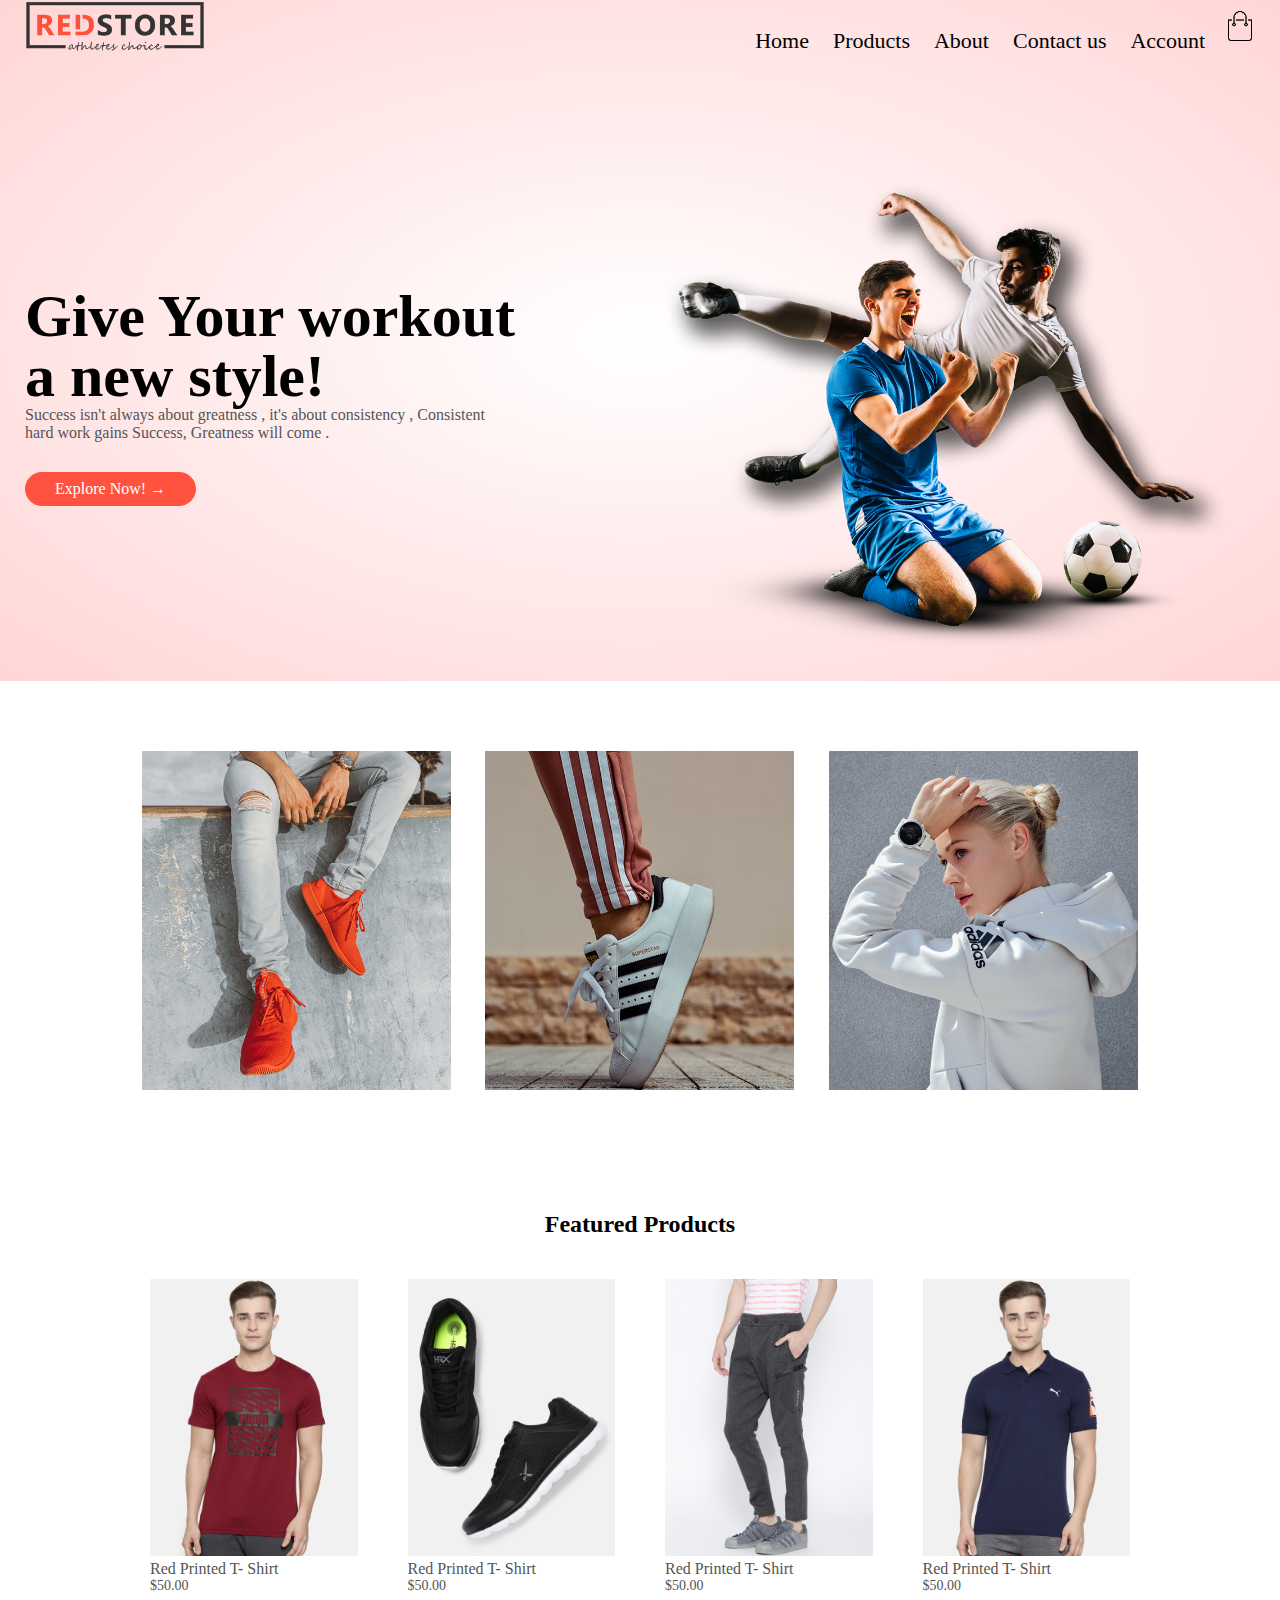
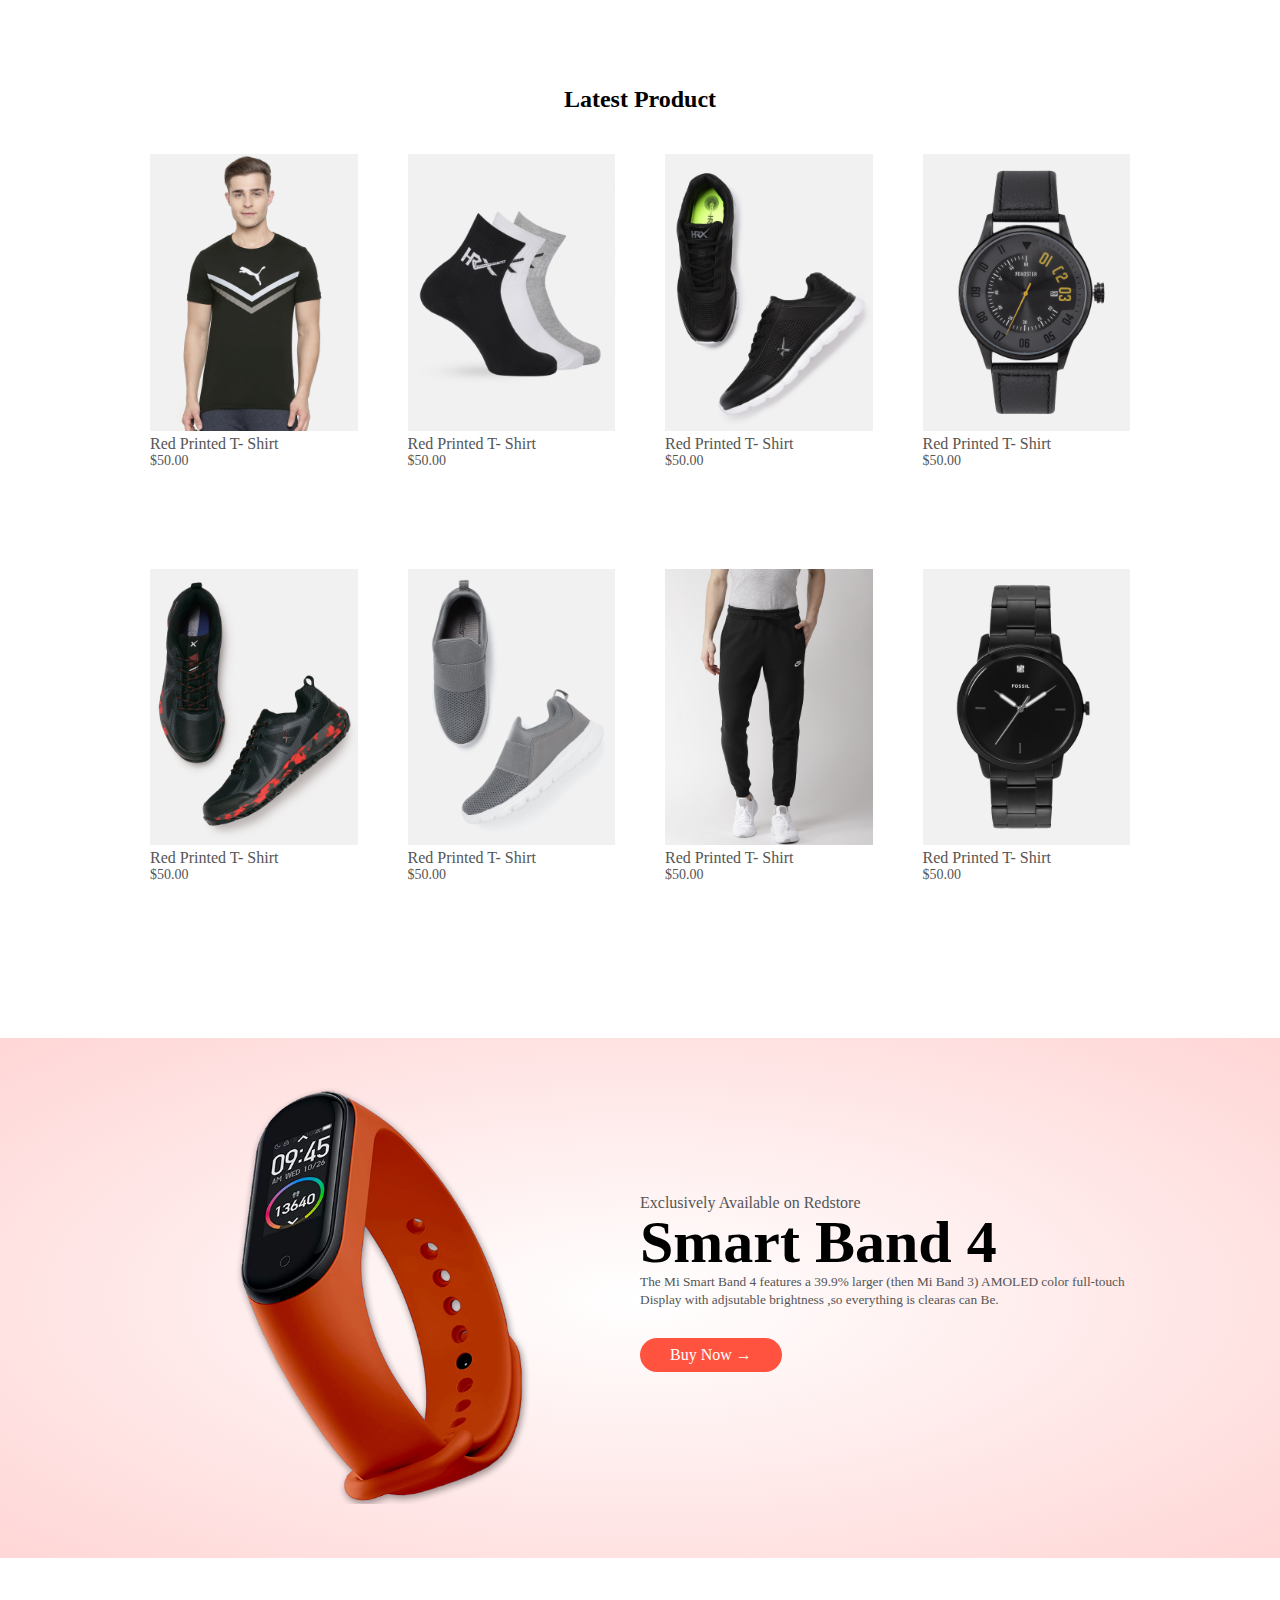
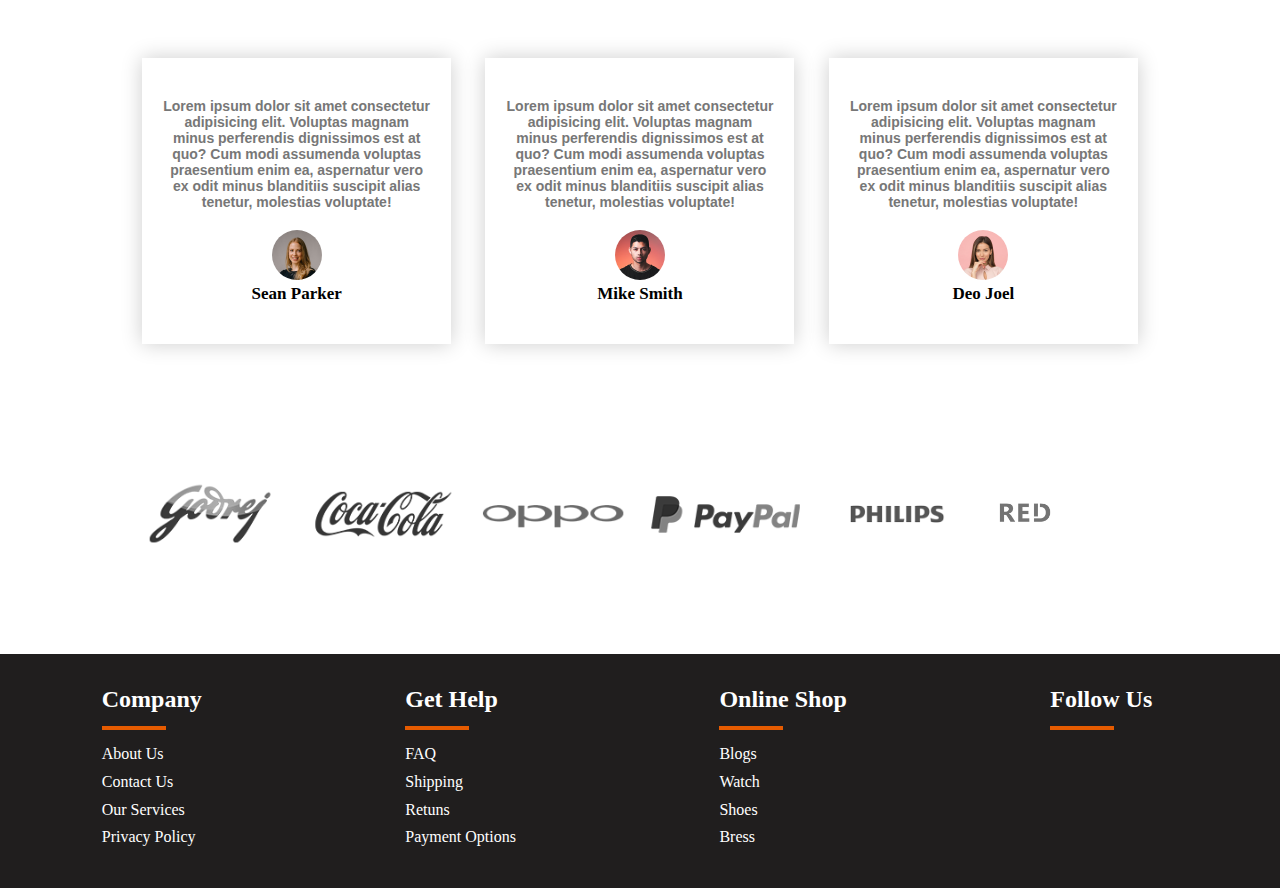
<file: ecommerce website using html and css/index.html>
<!DOCTYPE html>
<html lang="en">

<head>
    <meta charset="UTF-8" />
    <meta http-equiv="X-UA-Compatible" content="IE=edge" />
    <meta name="viewport" content="width=device-width, initial-scale=1.0" />
    <title>RedStore | Ecommerce Website</title>
    <link rel="stylesheet" href="style1.css" />



    <link rel="stylesheet" href="https://cdnjs.cloudflare.com/ajax/libs/font-awesome/6.4.0/css/all.min.css"
        integrity="sha512-iecdLmaskl7CVkqkXNQ/ZH/XLlvWZOJyj7Yy7tcenmpD1ypASozpmT/E0iPtmFIB46ZmdtAc9eNBvH0H/ZpiBw=="
        crossorigin="anonymous" referrerpolicy="no-referrer" />
</head>

<body>
    <div class="header">

        <div class="container">
            <div class="navbar">
                <div class="logo">
                    <a href="index.html"><img src="images/logo.png" alt="" width="180px" /></a>
                </div>
                <nav>
                    <ul id="MenuItems">
                        <li><a href="index.html">Home</a></li>
                        <li><a href="product.html">Products</a></li>
                        <li><a href="">About</a></li>
                        <li><a href="contact.html">Contact us </a></li>
                        <li><a href="account.html">Account</a></li>
                    </ul>
                </nav>
                <a href="cart.html"><img src="images/cart.png" alt="" width="30px" height="30px" class="cart"></a>
                <img src="images/menu.png" alt="" class="menu-icon" onclick="menutoggle()">

            </div>

            <div class="row">
                <div class="col-2">
                    <h1>Give Your workout <br> a new style!</h1>
                    <p>Success isn't always about greatness , it's about consistency , Consistent <br> hard work gains
                        Success, Greatness will come .</p>
                    <a href="" class="btn">Explore Now! &#8594</a>
                </div>

                <div class="col-2">
                    <img src="images/image1.png" alt="">
                </div>
            </div>
        </div>
        

    </div>


    <!----------------Features categories----------------- -->




    <div class=" category">
        <div class="small-container">
            <div class="row">
                <div class="col-3">
                    <img src="images/category-1.jpg" alt="">
                </div>
                <div class="col-3">
                    <img src="images/category-2.jpg" alt="">
                </div>

                <div class="col-3">
                    <img src="images/category-3.jpg" alt="">
                </div>
            </div>
        </div>
    </div>


        <!----------------Features Product---------------- -->

        <div class="small-container">
            <h2 class="title">Featured Products</h2>
            <div class="row">
                <div class="col-4">
                  <a href="product-detail.html"> <img src="images/product-1.jpg" alt=""></a>
                    <h4>Red Printed T- Shirt</h4>
                    <div class="rating">
                        <i class="fa fa-star"></i>
                        <i class="fa fa-star"></i>
                        <i class="fa fa-star"></i>
                        <i class="fa fa-star"></i>
                        <i class="fa fa-regular fa-star"></i>
                    </div>
                    <p>$50.00</p>
                </div>


                <div class="col-4">
                    <img src="images/product-2.jpg" alt="">
                    <h4>Red Printed T- Shirt</h4>
                    <div class="rating">
                        <i class="fa fa-star"></i>
                        <i class="fa fa-star"></i>
                        <i class="fa fa-star"></i>
                        <i class="fa fa-star"></i>
                        <i class=" fa fa-regular fa-star-half-stroke"></i>
                    </div>
                    <p>$50.00</p>
                </div>


                <div class="col-4">
                    <img src="images/product-3.jpg" alt="">
                    <h4>Red Printed T- Shirt</h4>
                    <div class="rating">
                        <i class="fa fa-star"></i>
                        <i class="fa fa-star"></i>
                        <i class="fa fa-star"></i>
                        <i class="fa fa-regular fa-star-half-stroke"></i>
                        <i class="fa fa-regular fa-star"></i>
                    </div>
                    <p>$50.00</p>
                </div>


                <div class="col-4">
                    <img src="images/product-4.jpg" alt="">
                    <h4>Red Printed T- Shirt</h4>
                    <div class="rating">
                        <i class="fa fa-star"></i>
                        <i class="fa fa-star"></i>
                        <i class="fa fa-star"></i>
                        <i class="fa fa-star"></i>
                        <i class="fa fa-star"></i>
                    </div>
                    <p>$50.00</p>
                </div>

            </div>
        </div>


        <!--------------------------------- latest Product------------------------------- -->
        <div class="small-container">
            <h2 class="title">Latest Product</h2>
            <div class="row">
                <div class="col-4">
                    <img src="images/product-6.jpg" alt="">
                    <h4>Red Printed T- Shirt</h4>
                    <div class="rating">
                        <i class="fa fa-star"></i>
                        <i class="fa fa-star"></i>
                        <i class="fa fa-star"></i>
                        <i class="fa fa-star"></i>
                        <i class="fa fa-regular fa-star"></i>
                    </div>
                    <p>$50.00</p>
                </div>


                <div class="col-4">
                    <img src="images/product-7.jpg" alt="">
                    <h4>Red Printed T- Shirt</h4>
                    <div class="rating">
                        <i class="fa fa-star"></i>
                        <i class="fa fa-star"></i>
                        <i class="fa fa-star"></i>
                        <i class="fa fa-star"></i>
                        <i class=" fa fa-regular fa-star-half-stroke"></i>
                    </div>
                    <p>$50.00</p>
                </div>


                <div class="col-4">
                    <img src="images/product-2.jpg" alt="">
                    <h4>Red Printed T- Shirt</h4>
                    <div class="rating">
                        <i class="fa fa-star"></i>
                        <i class="fa fa-star"></i>
                        <i class="fa fa-star"></i>
                        <i class="fa fa-regular fa-star-half-stroke"></i>
                        <i class="fa fa-regular fa-star"></i>
                    </div>
                    <p>$50.00</p>
                </div>


                <div class="col-4">
                    <img src="images/product-9.jpg" alt="">
                    <h4>Red Printed T- Shirt</h4>
                    <div class="rating">
                        <i class="fa fa-star"></i>
                        <i class="fa fa-star"></i>
                        <i class="fa fa-star"></i>
                        <i class="fa fa-star"></i>
                        <i class="fa fa-star"></i>
                    </div>
                    <p>$50.00</p>
                </div>
            </div>

            <div class="row">
                <div class="col-4">
                    <img src="images/product-10.jpg" alt="">
                    <h4>Red Printed T- Shirt</h4>
                    <div class="rating">
                        <i class="fa fa-star"></i>
                        <i class="fa fa-star"></i>
                        <i class="fa fa-star"></i>
                        <i class="fa fa-regular fa-star-half-stroke"></i>
                        <i class="fa fa-regular fa-star"></i>
                    </div>
                    <p>$50.00</p>
                </div>


                <div class="col-4">
                    <img src="images/product-11.jpg" alt="">
                    <h4>Red Printed T- Shirt</h4>
                    <div class="rating">
                        <i class="fa fa-star"></i>
                        <i class="fa fa-star"></i>
                        <i class="fa fa-star"></i>
                        <i class="fa fa-star"></i>
                        <i class="fa fa-star"></i>
                    </div>
                    <p>$50.00</p>
                </div>


                <div class="col-4">
                    <img src="images/product-12.jpg" alt="">
                    <h4>Red Printed T- Shirt</h4>
                    <div class="rating">
                        <i class="fa fa-star"></i>
                        <i class="fa fa-star"></i>
                        <i class="fa fa-star"></i>
                        <i class="fa fa-regular fa-star-half-stroke"></i>
                        <i class="fa fa-regular fa-star"></i>
                    </div>
                    <p>$50.00</p>
                </div>


                <div class="col-4">
                    <img src="images/product-8.jpg" alt="">
                    <h4>Red Printed T- Shirt</h4>
                    <div class="rating">
                        <i class="fa fa-star"></i>
                        <i class="fa fa-star"></i>
                        <i class="fa fa-star"></i>
                        <i class="fa fa-regular fa-star-half-stroke"></i>
                        <i class="fa fa-regular fa-star"></i>
                    </div>
                    <p>$50.00</p>
                </div>
            </div>




        </div>


        <!-- ------------------------------------------------- Offer------------  -->

        <div class="offer">
            <div class="small-container">
                <div class="row">
                    <div class="col-2">
                        <img src="images/exclusive.png" alt="" class="offer-img">
                    </div>
                    <div class="col-2">
                        <p>Exclusively Available on Redstore</p>
                        <h1>Smart Band 4</h1>
                        <small> The Mi Smart Band 4 features a 39.9% larger (then Mi Band 3) AMOLED color full-touch
                            Display with adjsutable brightness ,so everything is clearas can Be.</small><br>
                        <a href="" class="btn">Buy Now &#8594</a>
                    </div>
                </div>
            </div>
        </div>




        <!-- ------------------------------Testimonial --------------------------- -->

        <div class="testimonial">
            <div class="small-container">
                <div class="row">
                    <div class="col-3">
                        <p>Lorem ipsum dolor sit amet consectetur adipisicing elit. Voluptas magnam minus perferendis
                            dignissimos est at quo? Cum modi assumenda voluptas praesentium enim ea, aspernatur vero ex
                            odit minus blanditiis suscipit alias tenetur, molestias voluptate!</p>
                        <div class="rating">
                            <i class="fa fa-star"></i>
                            <i class="fa fa-star"></i>
                            <i class="fa fa-star"></i>
                            <i class="fa fa-regular fa-star-half-stroke"></i>
                            <i class="fa fa-regular fa-star"></i>
                        </div>
                        <img src="images/user-1.png" alt="">
                        <h3>Sean Parker</h3>
                    </div>



                    <div class="col-3">
                        <p>Lorem ipsum dolor sit amet consectetur adipisicing elit. Voluptas magnam minus perferendis
                            dignissimos est at quo? Cum modi assumenda voluptas praesentium enim ea, aspernatur vero ex
                            odit minus blanditiis suscipit alias tenetur, molestias voluptate!</p>
                        <div class="rating">
                            <i class="fa fa-star"></i>
                            <i class="fa fa-star"></i>
                            <i class="fa fa-star"></i>
                            <i class="fa fa-regular fa-star-half-stroke"></i>
                            <i class="fa fa-regular fa-star"></i>
                        </div>
                        <img src="images/user-2.png" alt="">
                        <h3>Mike Smith</h3>
                    </div>



                    <div class="col-3">
                        <p>Lorem ipsum dolor sit amet consectetur adipisicing elit. Voluptas magnam minus perferendis
                            dignissimos est at quo? Cum modi assumenda voluptas praesentium enim ea, aspernatur vero ex
                            odit minus blanditiis suscipit alias tenetur, molestias voluptate!</p>
                        <div class="rating">
                            <i class="fa fa-star"></i>
                            <i class="fa fa-star"></i>
                            <i class="fa fa-star"></i>
                            <i class="fa fa-regular fa-star-half-stroke"></i>
                            <i class="fa fa-regular fa-star"></i>
                        </div>
                        <img src="images/user-3.png" alt="">
                        <h3>Deo Joel</h3>
                    </div>

                </div>
            </div>


            <!-- ---------------------------brand------------------------------- -->

            <div class="brands">
                <div class="small-container">
                    <div class="row">

                        <div class="col-5">
                            <img src="images/logo-godrej.png" alt="">
                        </div>
                        <div class="col-5">
                            <img src="images/logo-coca-cola.png" alt="">
                        </div>
                        <div class="col-5">
                            <img src="images/logo-oppo.png" alt="">
                        </div>
                        <div class="col-5">
                            <img src="images/logo-paypal.png" alt="">
                        </div>
                        <div class="col-5">
                            <img src="images/logo-philips.png" alt="">
                        </div>
                        <div class="col-5">
                            <img src="images/logo-white.png" alt="">
                        </div>
                    </div>
                </div>
            </div>



            <!-- --------------------------------footer-------------------------------------- -->

            <div class="footer-section">
                <div class="footer-item">
                    <h2>Company</h2>
                    <p><a href=""> About Us</a></p>
                    <p><a href=""> Contact Us</a></p>
                    <p><a href=""> Our Services</a></p>
                    <p><a href=""> Privacy Policy</a></p>
                </div>
                <div class="footer-item">
                    <h2>Get Help </h2>
                    <p><a href=""> FAQ</a></p>
                    <p><a href=""> Shipping </a></p>
                    <p><a href=""> Retuns </a></p>
                    <p><a href=""> Payment Options </a></p>
                </div>
                <div class="footer-item">
                    <h2>Online Shop</h2>
                    <p><a href=""> Blogs </a></p>
                    <p><a href=""> Watch </a></p>
                    <p><a href=""> Shoes </a></p>
                    <p><a href=""> Bress </a></p>
                </div>
                <div class="footer-item social">
                    <h2> Follow Us </h2>
                    <ul>
                        <li> <i class="fa-brands fa-instagram"></i> </li>
                        <li> <i class="fa-brands fa-linkedin-in"></i> </li>
                        <li> <i class="fa-brands fa-youtube"></i> </li>
                        <li> <i class="fa-brands fa-twitter"></i> </li>
                    </ul>
                </div>
            </div>
            <script>

                var MenuItems = document.getElementById("MenuItems");

                MenuItems.style.maxHeight = "0px";


                function menutoggle() {
                    if (MenuItems.style.maxHeight == "0px") {
                        MenuItems.style.maxHeight = "200px"
                    }
                    else {
                        MenuItems.style.maxHeight = "0px"
                    }
                }
            </script>
</body>

</html>
</file>
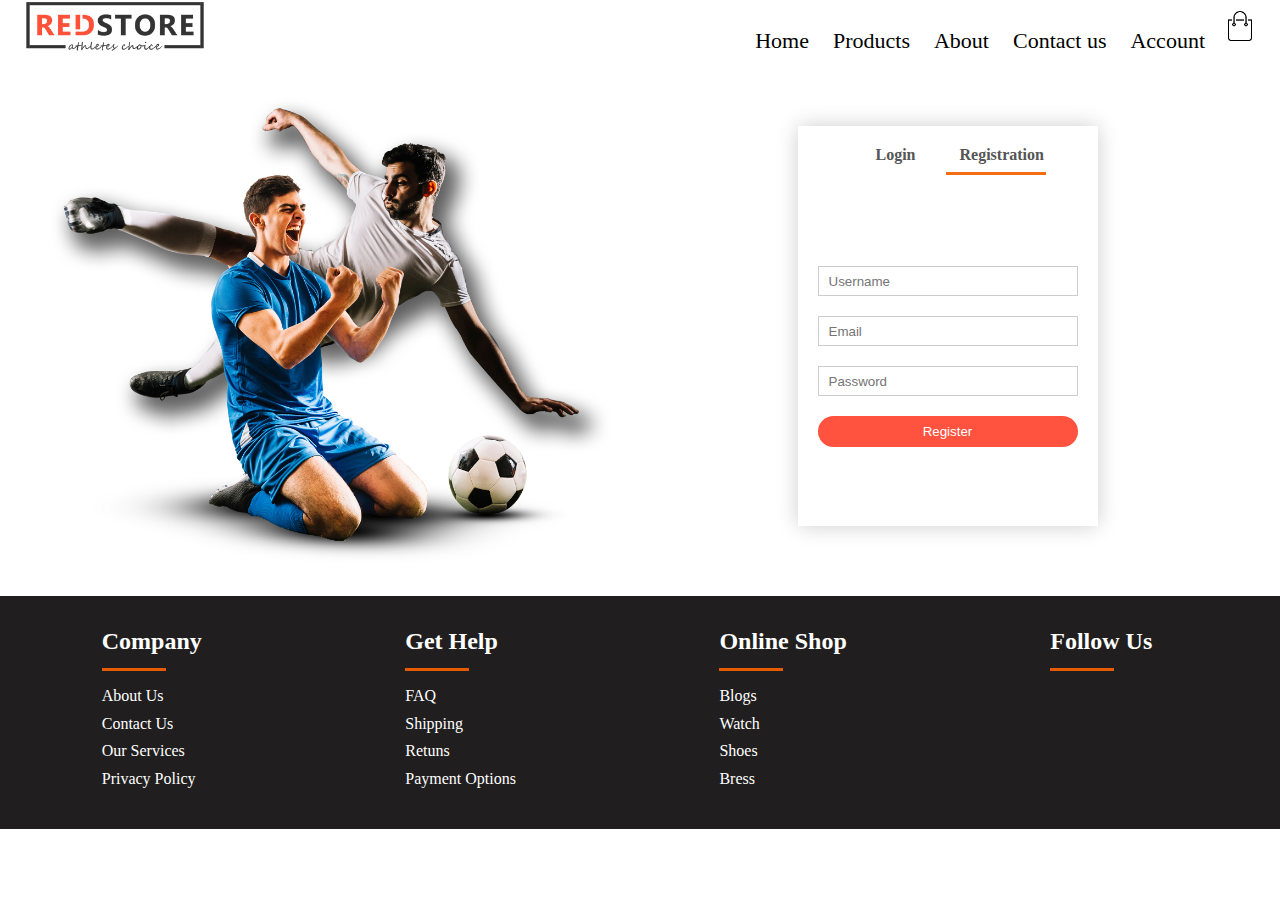
<file: ecommerce website using html and css/account.html>
<!DOCTYPE html>
<html lang="en">

<head>
    <meta charset="UTF-8" />
    <meta http-equiv="X-UA-Compatible" content="IE=edge" />
    <meta name="viewport" content="width=device-width, initial-scale=1.0" />
    <title>All Products RedStore</title>
    <link rel="stylesheet" href="style1.css" />

    <link rel="stylesheet" href="https://cdnjs.cloudflare.com/ajax/libs/font-awesome/6.4.0/css/all.min.css"
        integrity="sha512-iecdLmaskl7CVkqkXNQ/ZH/XLlvWZOJyj7Yy7tcenmpD1ypASozpmT/E0iPtmFIB46ZmdtAc9eNBvH0H/ZpiBw=="
        crossorigin="anonymous" referrerpolicy="no-referrer" />
</head>

<body>
    <div class="container">
        <div class="navbar">
            <div class="logo">
                <a href="index.html"><img src="images/logo.png" alt="" width="180px" /></a>
            </div>
            <nav>
                <ul id="MenuItems">
                    <li><a href="index.html">Home</a></li>
                    <li><a href="product.html">Products</a></li>
                    <li><a href="">About</a></li>
                    <li><a href="contact.html">Contact us </a></li>
                    <li><a href="account.html">Account</a></li>
                </ul>
            </nav>
            <a href="cart.html"><img src="images/cart.png" alt="" width="30px" height="30px" class="cart"></a>
            <img src="images/menu.png" alt="" class="menu-icon" onclick="menutoggle()">

        </div>
    </div>


    <!-- account-page -->

        <div class="container">
            <div class="row">
                <div class="col-2">
                    <img src="images/image1.png" alt="" width="100%">
                </div>
                <div class="col-2">
                    <div class="form-container">
                        <div class="form-btn">
                            <span onclick="login()">Login</span>
                            <span onclick="register()">Registration</span>
                            <hr id="Indicator">
                        </div>

                        <form id="login-form">
                            <input type="text" placeholder="Username">
                            <input type="password" placeholder="Password">
                            <button type="submit" class="btn">login</Button>
                            <a href="">Forgot Password?</a>
                        </form>

                        <form id="registration-form">
                            <input type="text" placeholder="Username">
                            <input type="email" placeholder="Email">
                            <input type="password" placeholder="Password">
                            <button type="submit" class="btn">Register</Button>
                        </form>
                    </div>
                </div>
            </div>
        </div>



    <!-- footer -->

<div class="footer-section">
        <div class="footer-item">
            <h2>Company</h2>
            <p><a href=""> About Us</a></p>
            <p><a href=""> Contact Us</a></p>
            <p><a href=""> Our Services</a></p>
            <p><a href=""> Privacy Policy</a></p>
        </div>
        <div class="footer-item">
            <h2>Get Help</h2>
            <p><a href=""> FAQ</a></p>
            <p><a href=""> Shipping </a></p>
            <p><a href=""> Retuns </a></p>
            <p><a href=""> Payment Options </a></p>
        </div>
        <div class="footer-item">
            <h2>Online Shop</h2>
            <p><a href=""> Blogs </a></p>
            <p><a href=""> Watch </a></p>
            <p><a href=""> Shoes </a></p>
            <p><a href=""> Bress </a></p>
        </div>
        <div class="footer-item social">
            <h2>Follow Us</h2>
            <ul>
                <li><i class="fa-brands fa-instagram"></i></li>
                <li><i class="fa-brands fa-linkedin-in"></i></li>
                <li><i class="fa-brands fa-youtube"></i></li>
                <li><i class="fa-brands fa-twitter"></i></li>
            </ul>
        </div>
    </div>
    

    <script>
        var MenuItems = document.getElementById("MenuItems");

        MenuItems.style.maxHeight = "0px";

        function menutoggle() {
            if (MenuItems.style.maxHeight == "0px") {
                MenuItems.style.maxHeight = "200px";
            } else {
                MenuItems.style.maxHeight = "0px";
            }
        }



        // js for toggle-form

        let Login = document.getElementById("login-form");
        let reg = document.getElementById("registration-form");
        let indicator = document.getElementById("Indicator");

        function register(){
            reg.style.transform = "translateX(0px)";
            Login.style.transform = "translateX(0px)";
            indicator.style.transform = "translateX(100px)";

        }

        function login(){
            reg.style.transform = "translateX(300px)";
            Login.style.transform = "translateX(300px)";
            indicator.style.transform = "translateX(0px)";


        }
        



    </script>


</body>

</html>
</file>
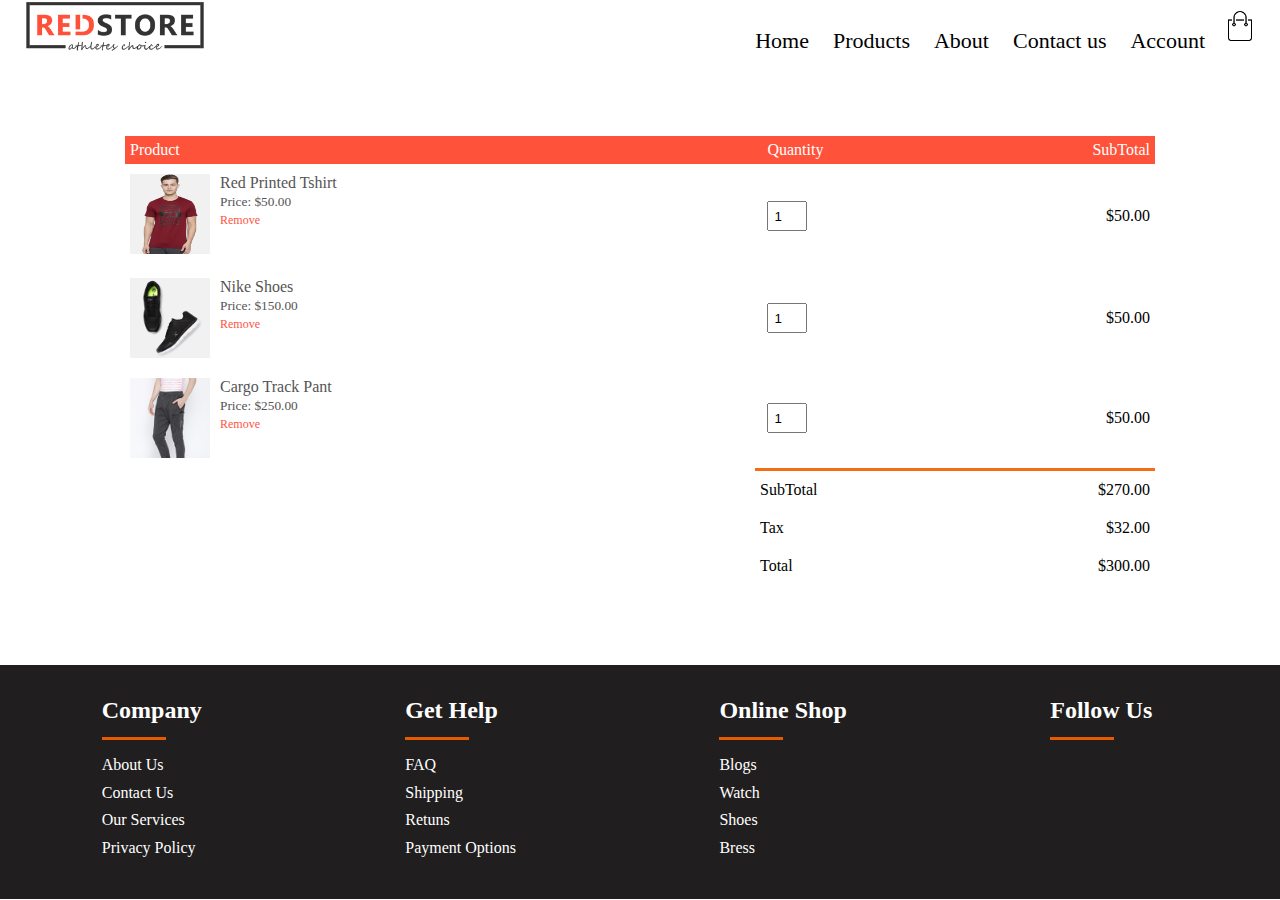
<file: ecommerce website using html and css/cart.html>
<!DOCTYPE html>
<html lang="en">

<head>
    <meta charset="UTF-8" />
    <meta http-equiv="X-UA-Compatible" content="IE=edge" />
    <meta name="viewport" content="width=device-width, initial-scale=1.0" />
    <title>All Products RedStore</title>
    <link rel="stylesheet" href="style1.css" />

    <link rel="stylesheet" href="https://cdnjs.cloudflare.com/ajax/libs/font-awesome/6.4.0/css/all.min.css"
        integrity="sha512-iecdLmaskl7CVkqkXNQ/ZH/XLlvWZOJyj7Yy7tcenmpD1ypASozpmT/E0iPtmFIB46ZmdtAc9eNBvH0H/ZpiBw=="
        crossorigin="anonymous" referrerpolicy="no-referrer" />
</head>

<body>
    <div class="container">
        <div class="navbar">
            <div class="logo">
                <a href="index.html"><img src="images/logo.png" alt="" width="180px" /></a>
            </div>
            <nav>
                <ul id="MenuItems">
                    <li><a href="index.html">Home</a></li>
                    <li><a href="product.html">Products</a></li>
                    <li><a href="">About</a></li>
                    <li><a href="Contact.html">Contact us </a></li>
                    <li><a href="account.html">Account</a></li>
                </ul>
            </nav>
            <a href="cart.html"><img src="images/cart.png" alt="" width="30px" height="30px" class="cart"></a>
            <img src="images/menu.png" alt="" class="menu-icon" onclick="menutoggle()">

        </div>
    </div>

    <!--  cart item detail -->
    <div class="small-container cart-page">
        <table>
            <tr>
                <th>Product</th>
                <th>Quantity</th>
                <th>SubTotal</th>
            </tr>

            <tr>
                <td>
                    <div class="cart-info">
                        <a href="product-detail.html"> <img src="images/product-1.jpg" alt=""></a>
                        <div>
                            <p> Red Printed Tshirt</p>
                            <small>Price: $50.00</small><br>
                            <a href="">Remove</a>
                        </div>
                </td>
                <td> <input type="number" value="1"></td>
                <td>$50.00</td>

            </tr>

            <tr>
                <td>
                    <div class="cart-info">
                        <img src="images/buy-2.jpg" alt="">
                        <div>
                            <p> Nike Shoes</p>
                            <small>Price: $150.00</small><br>
                            <a href="">Remove</a>
                        </div>
                </td>
                <td> <input type="number" value="1"></td>
                <td>$50.00</td>

            </tr>

            <tr>
                <td>
                    <div class="cart-info">
                        <img src="images/buy-3.jpg" alt="">
                        <div>
                            <p> Cargo Track Pant</p>
                            <small>Price: $250.00</small><br>
                            <a href="">Remove</a>
                        </div>
                </td>
                <td> <input type="number" value="1"></td>
                <td>$50.00</td>

            </tr>
        </table>

        <div class="total-price">
            <table>
                <tr>
                    <td>SubTotal</td>
                    <td>$270.00</td>
                </tr>
                <tr>
                    <td>Tax</td>
                    <td>$32.00</td>
                </tr>
                <tr>
                    <td>Total</td>
                    <td>$300.00</td>
                </tr>
            </table>
        </div>


    </div>



    <!-- footer -->

    <div class="footer-section">
        <div class="footer-item">
            <h2>Company</h2>
            <p><a href=""> About Us</a></p>
            <p><a href=""> Contact Us</a></p>
            <p><a href=""> Our Services</a></p>
            <p><a href=""> Privacy Policy</a></p>
        </div>
        <div class="footer-item">
            <h2>Get Help</h2>
            <p><a href=""> FAQ</a></p>
            <p><a href=""> Shipping </a></p>
            <p><a href=""> Retuns </a></p>
            <p><a href=""> Payment Options </a></p>
        </div>
        <div class="footer-item">
            <h2>Online Shop</h2>
            <p><a href=""> Blogs </a></p>
            <p><a href=""> Watch </a></p>
            <p><a href=""> Shoes </a></p>
            <p><a href=""> Bress </a></p>
        </div>
        <div class="footer-item social">
            <h2>Follow Us</h2>
            <ul>
                <li><i class="fa-brands fa-instagram"></i></li>
                <li><i class="fa-brands fa-linkedin-in"></i></li>
                <li><i class="fa-brands fa-youtube"></i></li>
                <li><i class="fa-brands fa-twitter"></i></li>
            </ul>
        </div>
    </div>


    <script>
        var MenuItems = document.getElementById("MenuItems");

        MenuItems.style.maxHeight = "0px";

        function menutoggle() {
            if (MenuItems.style.maxHeight == "0px") {
                MenuItems.style.maxHeight = "200px";
            } else {
                MenuItems.style.maxHeight = "0px";
            }
        }
    </script>


</body>

</html>
</file>
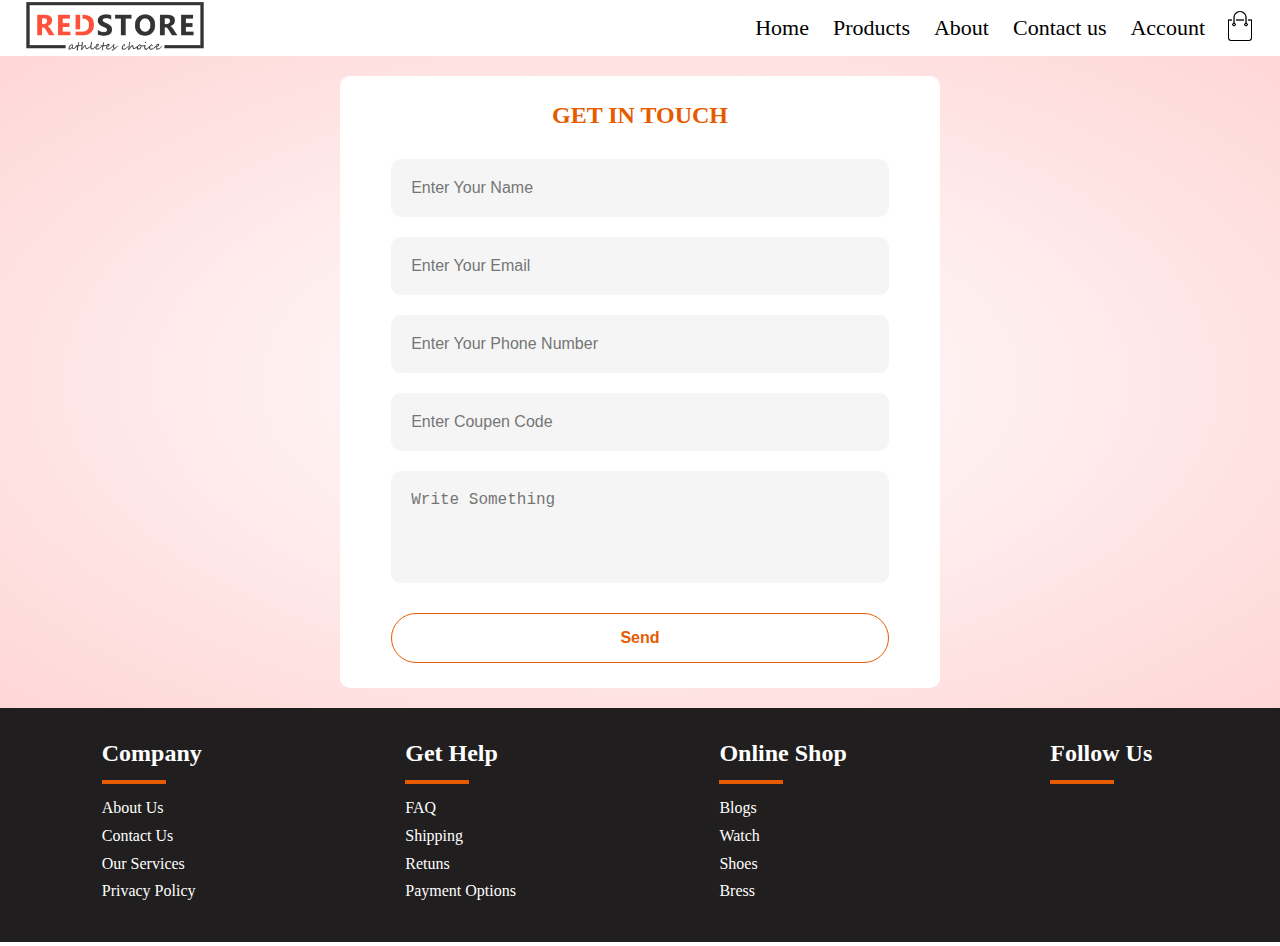
<file: ecommerce website using html and css/contact.html>
<!DOCTYPE html>
<html lang="en">

<head>
    <meta charset="UTF-8" />
    <meta http-equiv="X-UA-Compatible" content="IE=edge" />
    <meta name="viewport" content="width=device-width, initial-scale=1.0" />
    <title>RedStore | Ecommerce Website</title>
    <link rel="stylesheet" href="style1.css" />



    <link rel="stylesheet" href="https://cdnjs.cloudflare.com/ajax/libs/font-awesome/6.4.0/css/all.min.css"
        integrity="sha512-iecdLmaskl7CVkqkXNQ/ZH/XLlvWZOJyj7Yy7tcenmpD1ypASozpmT/E0iPtmFIB46ZmdtAc9eNBvH0H/ZpiBw=="
        crossorigin="anonymous" referrerpolicy="no-referrer" />

    <style>
      

        .main-confirmation {
            width: 100%;
            height: 100%;
            display: none;
            position: absolute;
            background-color: #000000bd;
        }

        .confirmation {
            text-align: center;
            background-color: #fff;
            border-radius: 10px;
            position: absolute;
            top: 50%;
            left: 50%;
            z-index: 2;
            transform: translate(-50%, -50%);
            padding: 10px;
            width: 300px;
            margin: 0 auto;
        }

        .confirmation li {
            list-style: none;
            font-size: 25px;
            color: #e65b00;
            line-height: 50px;
            position: relative;
            left: 120px;
            cursor: pointer;
            transition: all 0.2s;
        }

        .content {
            position: relative;
        }

        button {
            background-color: blue;
            border: none;
            color: white;
            cursor: pointer;
            padding: 5px 20px;
            margin: 10px auto;
            border-radius: 5px;
        }

        input.disabled,
        textarea.disabled {
            pointer-events: none;
        }

        .container-form {
            display: flex;
            justify-content: center;
            align-items: center;
            padding: 20px;
            background: radial-gradient(#fff, #ffd6d6);
        }

        form {
            background-color: white;
            display: flex;
            flex-direction: column;
            padding: 2vw 4vw;
            width: 60%;
            max-width: 600px;
            border-radius: 10px;
        }

        form h2 {
            text-align: center;
            color: #e65b00;
            margin-bottom: 20px;
        }

        form input,
        textarea {
            border: 0;
            margin: 10px 0px;
            padding: 20px;
            outline: none;
            background: #f5f5f5;
            font-size: 16px;
            border-radius: 10px;
            resize: none;
        }

        form button {
            background: white;
            color: #e65b00;
            border: 1px solid #e65b00;
            padding: 15px;
            font-size: 1rem;
            outline: none;
            cursor: pointer;
            width: 100%;
            font-weight: bold;
            margin: 20px auto 0;
            border-radius: 30px;
            transition: all .5s ease-in;
        }

        form button:hover {
            border: 1px solid #e65b00;
            background: #e65b00;
            color: white;
        }

        .one-check {
            padding-left: 15px;
        }
    </style>
</head>

<body>

    <div class="container">
        <div class="navbar">
            <div class="logo">
                <a href="index.html"><img src="images/logo.png" alt="" width="180px" /></a>
            </div>
            <nav>
                <ul id="MenuItems">
                    <li><a href="index.html">Home</a></li>
                    <li><a href="product.html">Products</a></li>
                    <li><a href="">About</a></li>
                    <li><a href="">Contact us </a></li>
                    <li><a href="account.html">Account</a></li>
                </ul>
            </nav>
            <a href="cart.html"><img src="images/cart.png" alt="" width="30px" height="30px" class="cart"></a>
            <img src="images/menu.png" alt="" class="menu-icon" onclick="menutoggle()">

        </div>
    </div>

    <!-- contact Form -->
    <div class="main-confirmation" id="alertBox">
        <div class="confirmation">
            <div class="content">
                <li id="close"><i class="fa-solid fa-xmark"></i></li>
                <p> Are you sure to fill this form. After submitting the form you will not be able to edit the form.</p>
                <button id="confirm" class="confirm"> Confirm </button>
            </div>
        </div>

    </div>

    <div class="container-form">
        <form id="form">
            <h2> GET IN TOUCH </h2>
            <input class="inputField" type="text" id="name" placeholder="Enter Your Name" required>
            <input class="inputField" type="email" id="email" placeholder="Enter Your Email" required>
            <input class="inputField" type="phone" id="phone" placeholder="Enter Your Phone Number" required>
            <input class="inputField" type="text" id="coupen" placeholder="Enter Coupen Code" required>

            <textarea class="inputField" id="message" rows="4" placeholder="Write Something"></textarea>
            <button type="submit" id="send">Send</button>
        </form>
    </div>


    <!--footer  -->

    
  <div class="footer-section">
    <div class="footer-item">
      <h2>Company</h2>
      <p><a href=""> About Us</a></p>
      <p><a href=""> Contact Us</a></p>
      <p><a href=""> Our Services</a></p>
      <p><a href=""> Privacy Policy</a></p>
    </div>
    <div class="footer-item">
      <h2>Get Help</h2>
      <p><a href=""> FAQ</a></p>
      <p><a href=""> Shipping </a></p>
      <p><a href=""> Retuns </a></p>
      <p><a href=""> Payment Options </a></p>
    </div>
    <div class="footer-item">
      <h2>Online Shop</h2>
      <p><a href=""> Blogs </a></p>
      <p><a href=""> Watch </a></p>
      <p><a href=""> Shoes </a></p>
      <p><a href=""> Bress </a></p>
    </div>
    <div class="footer-item social">
      <h2>Follow Us</h2>
      <ul>
        <li><i class="fa-brands fa-instagram"></i></li>
        <li><i class="fa-brands fa-linkedin-in"></i></li>
        <li><i class="fa-brands fa-youtube"></i></li>
        <li><i class="fa-brands fa-twitter"></i></li>
      </ul>
    </div>
  </div>
  
    <script>

        const closeBtn = document.getElementById('close');
        const box = document.getElementById('alertBox');
        const formSend = document.getElementById('form');
        const confirmBtn = document.getElementById('confirm');
        const input = document.querySelectorAll('.inputField');

        form.addEventListener('submit', (e) => {
            e.preventDefault();
            box.style.display = 'block';
        });

        closeBtn.addEventListener('click', () => {
            box.style.display = 'none';
        });

        confirmBtn.addEventListener('click', () => {
            box.style.display = 'none';
            Array.from(input).forEach(function (item) {
                item.classList.add('disabled');
            });
        });
    </script>
</body>
</file>
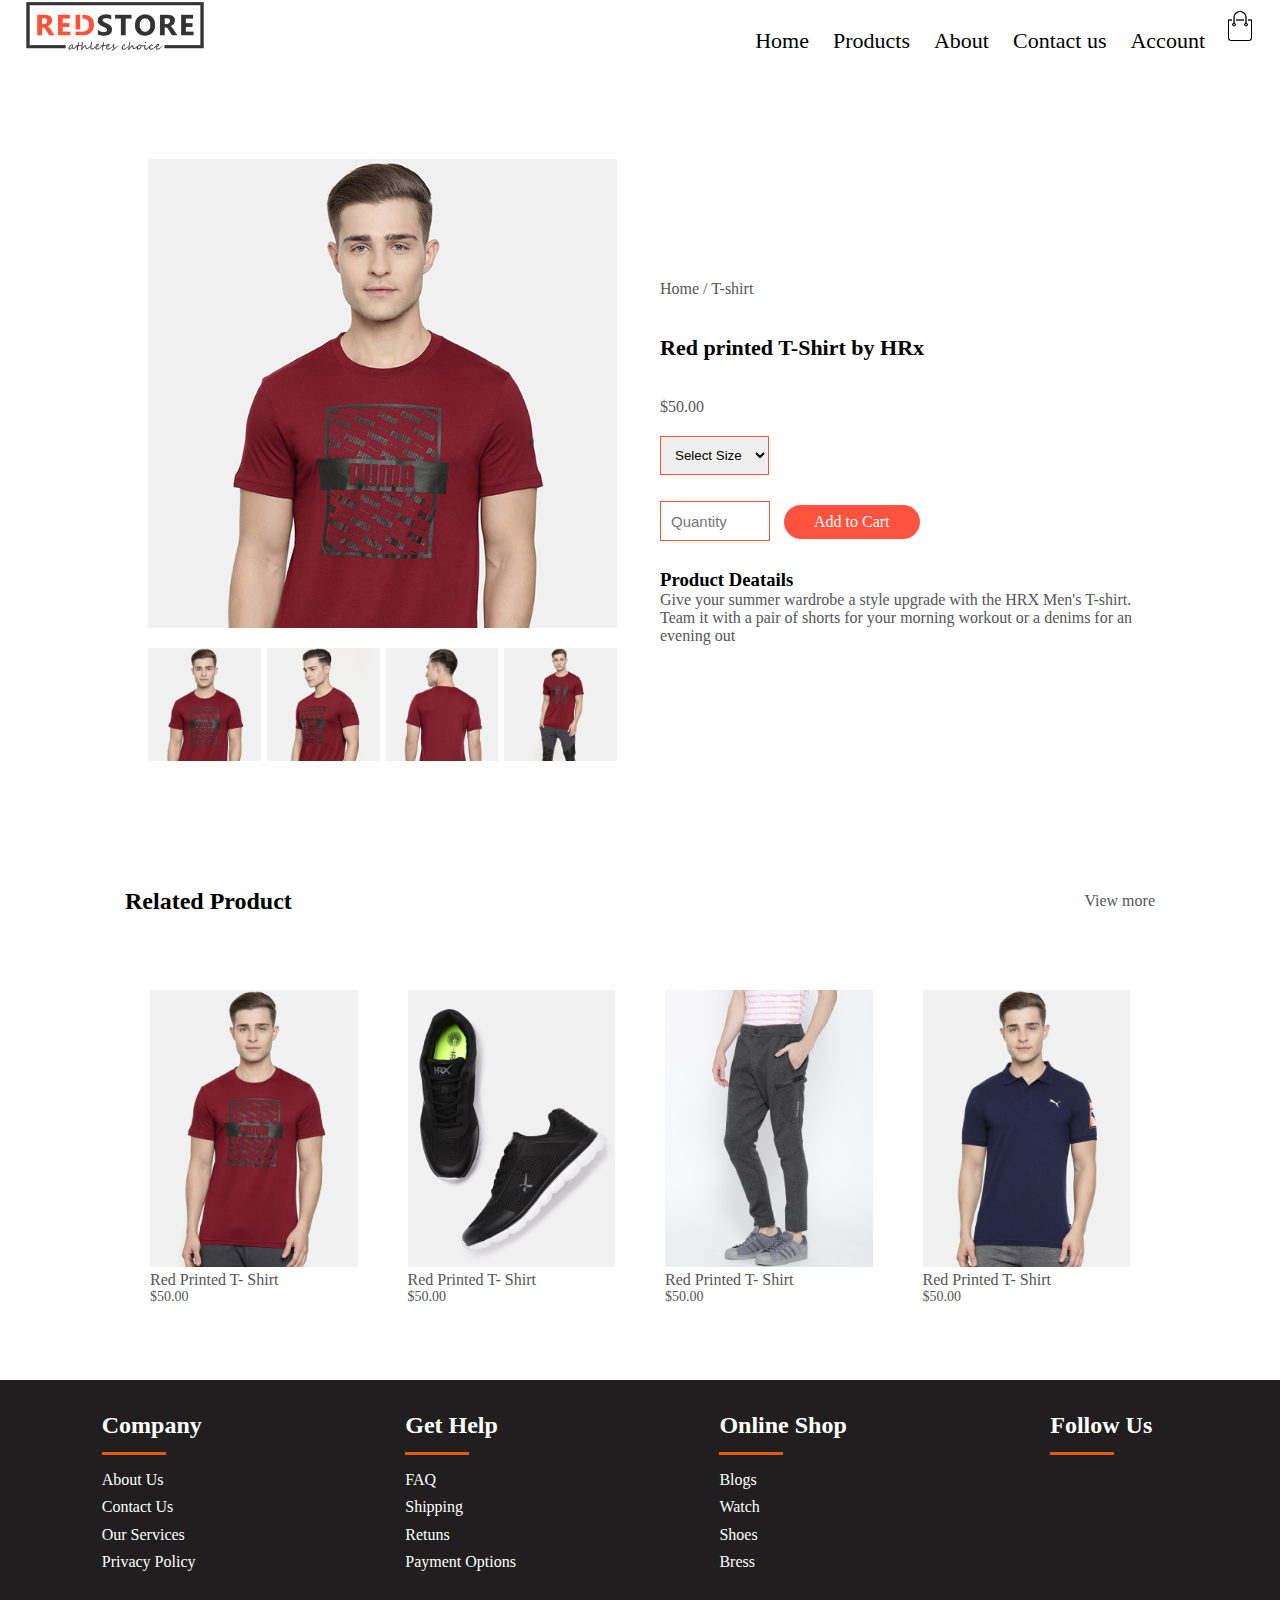
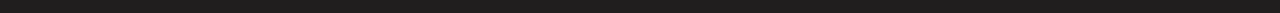
<file: ecommerce website using html and css/product-detail.html>
<!DOCTYPE html>
<html lang="en">

<head>
  <meta charset="UTF-8" />
  <meta http-equiv="X-UA-Compatible" content="IE=edge" />
  <meta name="viewport" content="width=device-width, initial-scale=1.0" />
  <title>All Products RedStore</title>
  <link rel="stylesheet" href="style1.css" />

  <link rel="stylesheet" href="https://cdnjs.cloudflare.com/ajax/libs/font-awesome/6.4.0/css/all.min.css"
    integrity="sha512-iecdLmaskl7CVkqkXNQ/ZH/XLlvWZOJyj7Yy7tcenmpD1ypASozpmT/E0iPtmFIB46ZmdtAc9eNBvH0H/ZpiBw=="
    crossorigin="anonymous" referrerpolicy="no-referrer" />
</head>

<body>
  <div class="container">
    <div class="navbar">
        <div class="logo">
            <a href="index.html"><img src="images/logo.png" alt="" width="180px" /></a>
        </div>
        <nav>
            <ul id="MenuItems">
                <li><a href="index.html">Home</a></li>
                <li><a href="product.html">Products</a></li>
                <li><a href="">About</a></li>
                <li><a href="">Contact us </a></li>
                <li><a href="account.html">Account</a></li>
            </ul>
        </nav>
        <a href="cart.html"><img src="images/cart.png" alt="" width="30px" height="30px" class="cart"></a>
        <img src="images/menu.png" alt="" class="menu-icon" onclick="menutoggle()">

    </div>
    </div>

  <!-- Single Product detail-->

  <div class="small-container single-product">
    <div class="row">
      <div class="col-2">
        <img src="images/gallery-1.jpg" alt="" width="100%" id="product-img" />

        <div class="small-img-row">
          <div class="small img-col">
            <img src="images/gallery-1.jpg" alt="" width="100%" class="small-img" />
          </div>
          <div class="small img-col">
            <img src="images/gallery-2.jpg" alt="" width="100%" class="small-img" />
          </div>
          <div class="small img-col">
            <img src="images/gallery-3.jpg" alt="" width="100%" class="small-img" />
          </div>
          <div class="small img-col">
            <img src="images/gallery-4.jpg" alt="" width="100%" class="small-img" />
          </div>
        </div>
      </div>
      <div class="col-2">
        <p>Home / T-shirt</p>
        <h1>Red printed T-Shirt by HRx</h1>
        <h4>$50.00</h4>
        <select>
          <option>Select Size</option>
          <option>XXXL</option>
          <option>XXL</option>
          <option>XL</option>
          <option>Large</option>
          <option>Medium</option>
          <option>Small</option>
        </select>
        <input type="number" placeholder="Quantity" />
        <a href="" class="btn"> Add to Cart</a>
        <h3>Product Deatails</h3>
        <p>
          Give your summer wardrobe a style upgrade with the HRX Men's
          T-shirt. Team it with a pair of shorts for your morning workout or a
          denims for an evening out
        </p>
      </div>
    </div>
  </div>

  <div class="small-container">
    <div class="row row-2">
      <h2>Related Product</h2>
      <p>View more</p>
    </div>
  </div>

  <div class="small-container">
    <div class="row">
      <div class="col-4">
        <img src="images/product-1.jpg" alt="" />
        <h4>Red Printed T- Shirt</h4>
        <div class="rating">
          <i class="fa fa-star"></i>
          <i class="fa fa-star"></i>
          <i class="fa fa-star"></i>
          <i class="fa fa-star"></i>
          <i class="fa fa-regular fa-star"></i>
        </div>
        <p>$50.00</p>
      </div>

      <div class="col-4">
        <img src="images/product-2.jpg" alt="" />
        <h4>Red Printed T- Shirt</h4>
        <div class="rating">
          <i class="fa fa-star"></i>
          <i class="fa fa-star"></i>
          <i class="fa fa-star"></i>
          <i class="fa fa-star"></i>
          <i class="fa fa-regular fa-star-half-stroke"></i>
        </div>
        <p>$50.00</p>
      </div>

      <div class="col-4">
        <img src="images/product-3.jpg" alt="" />
        <h4>Red Printed T- Shirt</h4>
        <div class="rating">
          <i class="fa fa-star"></i>
          <i class="fa fa-star"></i>
          <i class="fa fa-star"></i>
          <i class="fa fa-regular fa-star-half-stroke"></i>
          <i class="fa fa-regular fa-star"></i>
        </div>
        <p>$50.00</p>
      </div>

      <div class="col-4">
        <img src="images/product-4.jpg" alt="" />
        <h4>Red Printed T- Shirt</h4>
        <div class="rating">
          <i class="fa fa-star"></i>
          <i class="fa fa-star"></i>
          <i class="fa fa-star"></i>
          <i class="fa fa-star"></i>
          <i class="fa fa-star"></i>
        </div>
        <p>$50.00</p>
      </div>
    </div>
  </div>


  <div class="footer-section">
    <div class="footer-item">
      <h2>Company</h2>
      <p><a href=""> About Us</a></p>
      <p><a href=""> Contact Us</a></p>
      <p><a href=""> Our Services</a></p>
      <p><a href=""> Privacy Policy</a></p>
    </div>
    <div class="footer-item">
      <h2>Get Help</h2>
      <p><a href=""> FAQ</a></p>
      <p><a href=""> Shipping </a></p>
      <p><a href=""> Retuns </a></p>
      <p><a href=""> Payment Options </a></p>
    </div>
    <div class="footer-item">
      <h2>Online Shop</h2>
      <p><a href=""> Blogs </a></p>
      <p><a href=""> Watch </a></p>
      <p><a href=""> Shoes </a></p>
      <p><a href=""> Bress </a></p>
    </div>
    <div class="footer-item social">
      <h2>Follow Us</h2>
      <ul>
        <li><i class="fa-brands fa-instagram"></i></li>
        <li><i class="fa-brands fa-linkedin-in"></i></li>
        <li><i class="fa-brands fa-youtube"></i></li>
        <li><i class="fa-brands fa-twitter"></i></li>
      </ul>
    </div>
  </div>
  

  <script>
    var MenuItems = document.getElementById("MenuItems");

    MenuItems.style.maxHeight = "0px";

    function menutoggle() {
      if (MenuItems.style.maxHeight == "0px") {
        MenuItems.style.maxHeight = "200px";
      } else {
        MenuItems.style.maxHeight = "0px";
      }
    }
  </script>

  <!-- js for product gallery -->
  <script>
    let productimg = document.getElementById("product-img");
    let smallimg = document.getElementsByClassName("small-img");

    smallimg[0].onclick = function () {
      productimg.src = smallimg[0].src;
    };

    smallimg[1].onclick = function () {
      productimg.src = smallimg[1].src;
    };

    smallimg[2].onclick = function () {
      productimg.src = smallimg[2].src;
    };
    smallimg[3].onclick = function () {
      productimg.src = smallimg[3].src;
    };
  </script>
</body>

</html>
</file>
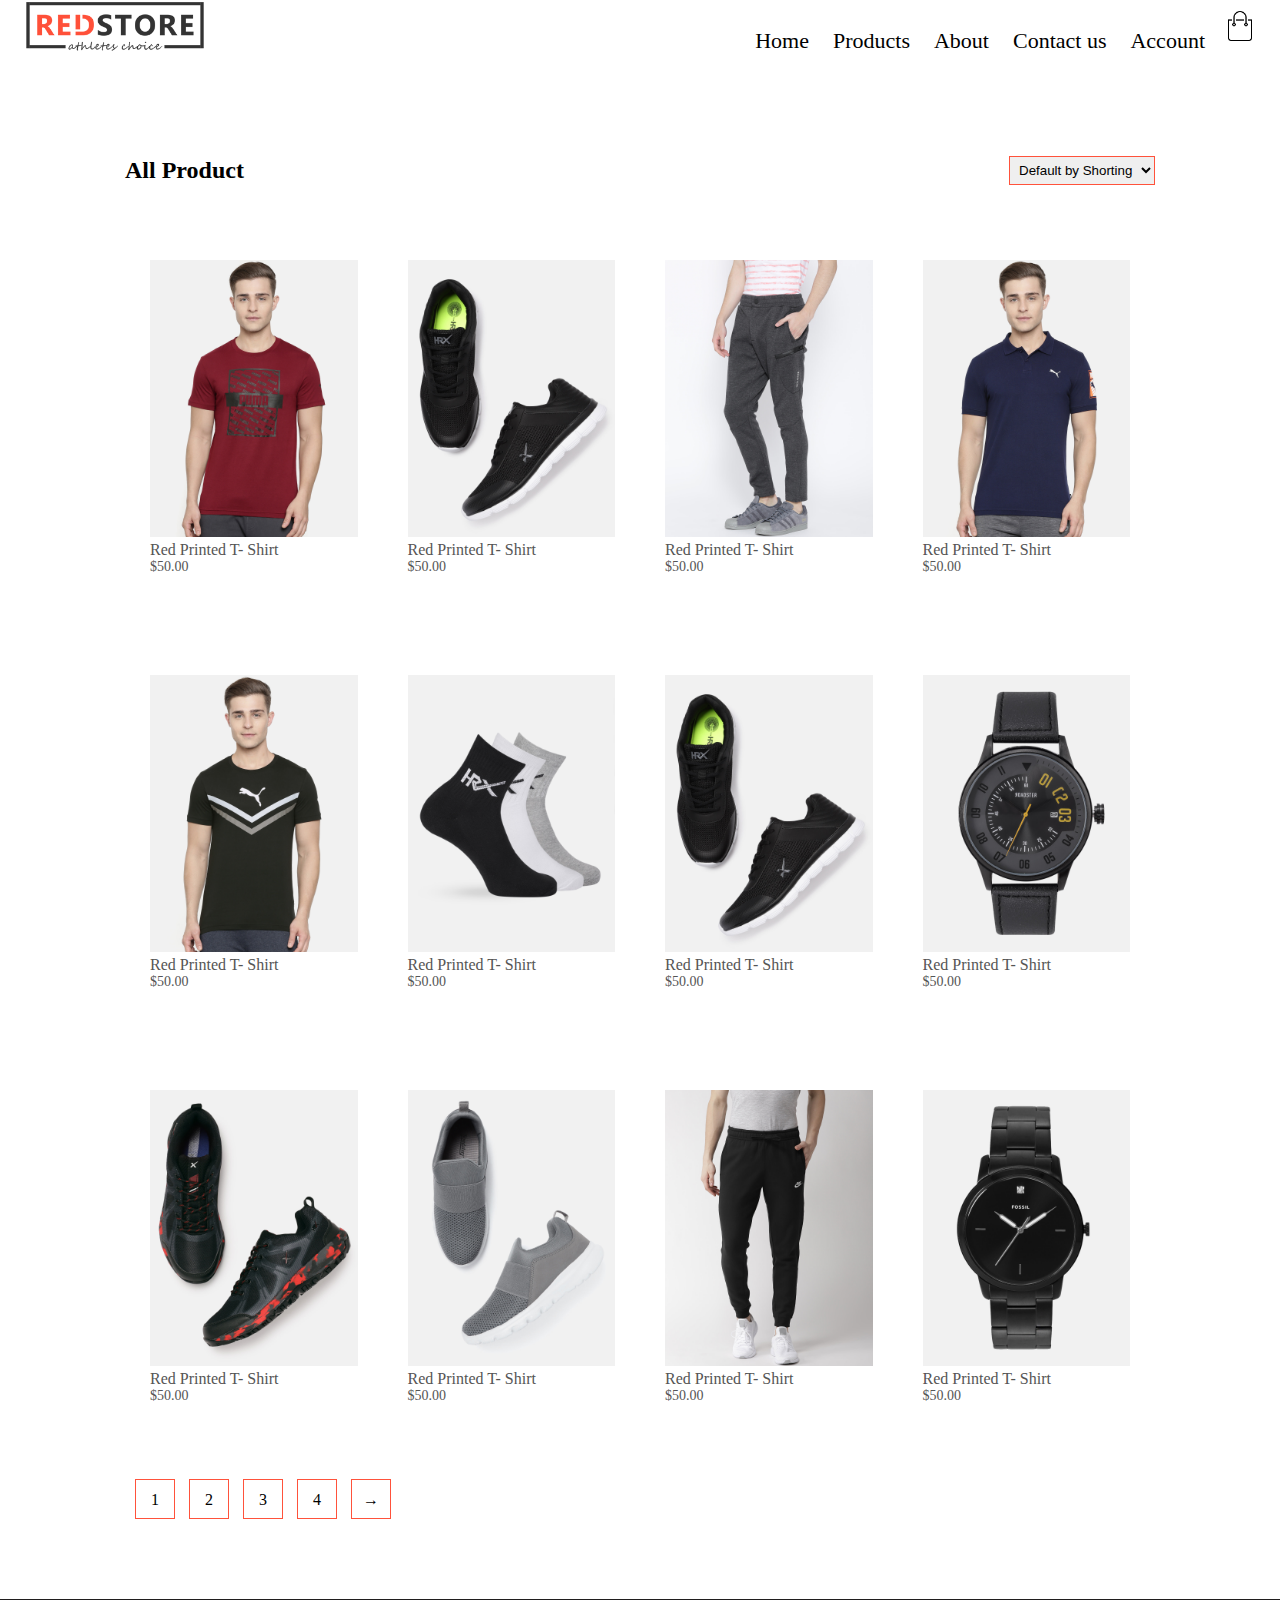
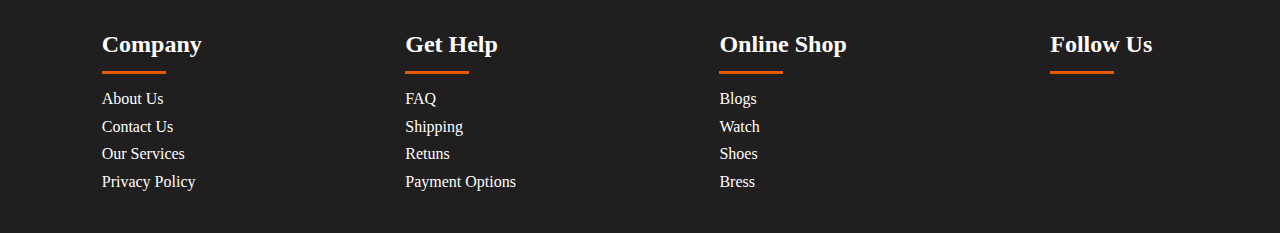
<file: ecommerce website using html and css/product.html>
<!DOCTYPE html>
<html lang="en">

<head>
    <meta charset="UTF-8" />
    <meta http-equiv="X-UA-Compatible" content="IE=edge" />
    <meta name="viewport" content="width=device-width, initial-scale=1.0" />
    <title>All Products RedStore</title>
    <link rel="stylesheet" href="style1.css" />

    <link rel="stylesheet" href="https://cdnjs.cloudflare.com/ajax/libs/font-awesome/6.4.0/css/all.min.css"
        integrity="sha512-iecdLmaskl7CVkqkXNQ/ZH/XLlvWZOJyj7Yy7tcenmpD1ypASozpmT/E0iPtmFIB46ZmdtAc9eNBvH0H/ZpiBw=="
        crossorigin="anonymous" referrerpolicy="no-referrer" />
</head>

<body>
    <div class="container">
        <div class="navbar">
            <div class="logo">
                <a href="index.html"><img src="images/logo.png" alt="" width="180px" /></a>
            </div>
            <nav>
                <ul id="MenuItems">
                    <li><a href="index.html">Home</a></li>
                    <li><a href="product.html">Products</a></li>
                    <li><a href="">About</a></li>
                    <li><a href="contact.html">Contact us </a></li>
                    <li><a href="account.html">Account</a></li>
                </ul>
            </nav>
            <a href="cart.html"><img src="images/cart.png" alt="" width="30px" height="30px" class="cart"></a>
            <img src="images/menu.png" alt="" class="menu-icon" onclick="menutoggle()">

        </div>
    </div>
    <div class="small-container">
        <div class="row row-2  row-col">
            <h2>All Product</h2>
            <select>
                <option>Default by Shorting</option>
                <option>Sort by price</option>
                <option>Short by rating</option>
                <option>Short by Sales</option>
            </select>
        </div>
        
        <div class="row">
            <div class="col-4">
                <a href="product-detail.html"> <img src="images/product-1.jpg" alt=""></a>
                <h4>Red Printed T- Shirt</h4>
                <div class="rating">
                    <i class="fa fa-star"></i>
                    <i class="fa fa-star"></i>
                    <i class="fa fa-star"></i>
                    <i class="fa fa-star"></i>
                    <i class="fa fa-regular fa-star"></i>
                </div>
                <p>$50.00</p>
            </div>
            
            <div class="col-4">
                <img src="images/product-2.jpg" alt="" />
                <h4>Red Printed T- Shirt</h4>
                <div class="rating">
                    <i class="fa fa-star"></i>
                    <i class="fa fa-star"></i>
                    <i class="fa fa-star"></i>
                    <i class="fa fa-star"></i>
                    <i class="fa fa-regular fa-star-half-stroke"></i>
                </div>
                <p>$50.00</p>
            </div>
            
            <div class="col-4">
                <img src="images/product-3.jpg" alt="" />
                <h4>Red Printed T- Shirt</h4>
                <div class="rating">
                <i class="fa fa-star"></i>
                <i class="fa fa-star"></i>
                <i class="fa fa-star"></i>
                <i class="fa fa-regular fa-star-half-stroke"></i>
                <i class="fa fa-regular fa-star"></i>
            </div>
            <p>$50.00</p>
        </div>

        <div class="col-4">
            <img src="images/product-4.jpg" alt="" />
            <h4>Red Printed T- Shirt</h4>
            <div class="rating">
                <i class="fa fa-star"></i>
                <i class="fa fa-star"></i>
                <i class="fa fa-star"></i>
                <i class="fa fa-star"></i>
                <i class="fa fa-star"></i>
            </div>
            <p>$50.00</p>
        </div>
    </div>
    
    
    <div class="row">
        
        <div class="col-4">
            <img src="images/product-6.jpg" alt="">
            <h4>Red Printed T- Shirt</h4>
            <div class="rating">
                <i class="fa fa-star"></i>
                <i class="fa fa-star"></i>
                <i class="fa fa-star"></i>
                <i class="fa fa-star"></i>
                <i class="fa fa-regular fa-star"></i>
            </div>
            <p>$50.00</p>
        </div>
        
        
        <div class="col-4">
            <img src="images/product-7.jpg" alt="">
            <h4>Red Printed T- Shirt</h4>
            <div class="rating">
                <i class="fa fa-star"></i>
                <i class="fa fa-star"></i>
                <i class="fa fa-star"></i>
                <i class="fa fa-star"></i>
                <i class=" fa fa-regular fa-star-half-stroke"></i>
            </div>
            <p>$50.00</p>
        </div>


        <div class="col-4">
            <img src="images/product-2.jpg" alt="">
            <h4>Red Printed T- Shirt</h4>
            <div class="rating">
                <i class="fa fa-star"></i>
                <i class="fa fa-star"></i>
                <i class="fa fa-star"></i>
                <i class="fa fa-regular fa-star-half-stroke"></i>
                <i class="fa fa-regular fa-star"></i>
            </div>
            <p>$50.00</p>
        </div>


        <div class="col-4">
            <img src="images/product-9.jpg" alt="">
            <h4>Red Printed T- Shirt</h4>
            <div class="rating">
                <i class="fa fa-star"></i>
                <i class="fa fa-star"></i>
                <i class="fa fa-star"></i>
                <i class="fa fa-star"></i>
                <i class="fa fa-star"></i>
            </div>
            <p>$50.00</p>
        </div>
    </div>


    <div class="row">


        <div class="col-4">
            <img src="images/product-10.jpg" alt="">
            <h4>Red Printed T- Shirt</h4>
            <div class="rating">
                <i class="fa fa-star"></i>
                <i class="fa fa-star"></i>
                <i class="fa fa-star"></i>
                <i class="fa fa-regular fa-star-half-stroke"></i>
                <i class="fa fa-regular fa-star"></i>
            </div>
            <p>$50.00</p>
        </div>
        
        <div class="col-4">
            <img src="images/product-11.jpg" alt="">
            <h4>Red Printed T- Shirt</h4>
            <div class="rating">
                <i class="fa fa-star"></i>
                <i class="fa fa-star"></i>
                <i class="fa fa-star"></i>
                <i class="fa fa-star"></i>
                <i class="fa fa-star"></i>
            </div>
            <p>$50.00</p>
        </div>
        
        
        <div class="col-4">
            <img src="images/product-12.jpg" alt="">
            <h4>Red Printed T- Shirt</h4>
            <div class="rating">
                <i class="fa fa-star"></i>
                <i class="fa fa-star"></i>
                <i class="fa fa-star"></i>
                <i class="fa fa-regular fa-star-half-stroke"></i>
                <i class="fa fa-regular fa-star"></i>
            </div>
            <p>$50.00</p>
        </div>
        
        
        <div class="col-4">
            <img src="images/product-8.jpg" alt="">
            <h4>Red Printed T- Shirt</h4>
            <div class="rating">
                <i class="fa fa-star"></i>
                <i class="fa fa-star"></i>
                <i class="fa fa-star"></i>
                <i class="fa fa-regular fa-star-half-stroke"></i>
                <i class="fa fa-regular fa-star"></i>
            </div>
            <p>$50.00</p>
        </div>
    </div>
    
    <div class="page-btn">
        <span>1</span>
        <span>2</span>
        <span>3</span>
        <span>4</span>
        <span>&#8594;</span>
    </div>
</div>




    <div class="footer-section">
        <div class="footer-item">
            <h2>Company</h2>
            <p><a href=""> About Us</a></p>
            <p><a href=""> Contact Us</a></p>
            <p><a href=""> Our Services</a></p>
            <p><a href=""> Privacy Policy</a></p>
        </div>
        <div class="footer-item">
            <h2>Get Help </h2>
            <p><a href=""> FAQ</a></p>
            <p><a href=""> Shipping </a></p>
            <p><a href=""> Retuns </a></p>
            <p><a href=""> Payment Options </a></p>
        </div>
        <div class="footer-item">
            <h2>Online Shop</h2>
            <p><a href=""> Blogs </a></p>
            <p><a href=""> Watch </a></p>
            <p><a href=""> Shoes </a></p>
            <p><a href=""> Bress </a></p>
        </div>
        <div class="footer-item social">
            <h2> Follow Us </h2>
            <ul>
                <li> <i class="fa-brands fa-instagram"></i> </li>
                <li> <i class="fa-brands fa-linkedin-in"></i> </li>
                <li> <i class="fa-brands fa-youtube"></i> </li>
                <li> <i class="fa-brands fa-twitter"></i> </li>
            </ul>
        </div>
    </div>


    <script>

        var MenuItems = document.getElementById("MenuItems");

        MenuItems.style.maxHeight = "0px";


        function menutoggle() {
            if (MenuItems.style.maxHeight == "0px") {
                MenuItems.style.maxHeight = "200px"
            }
            else {
                MenuItems.style.maxHeight = "0px"
            }
        }
    </script>
</body>

</html>
</file>
<file: ecommerce website using html and css/style1.css>
* {
    padding: 0;
    margin: 0;
    box-sizing: border-box;
}

.container {
    max-width: 1300px;
    margin: auto;
    padding-left: 25px;
    padding-right: 25px;
}

.navbar {
    display: flex;
    align-items: center;

}

nav {
    flex: 1;
    text-align: right;
    align-items: center;
}



nav ul li {
    display: inline-block;
    list-style: none;
    margin-right: 20px;
}

nav ul li a {
    text-decoration: none;
    color: #000000;
    font-size: 22px;
}


p {
    color: #555;
}


.row {
    display: flex;
    align-items: center;
    flex-wrap: wrap;
    justify-content: space-around;
}

.col-2 {
    flex-basis: 50%;
    min-width: 300px;

}

.col-2 img {
    max-width: 100%;
    padding: 20px;

}

.col-2 h1 {
    font-size: 60px;
    line-height: 60px;

}

.btn {
    display: inline-block;
    background: #ff523f;
    color: white;
    padding: 8px 30px;
    margin: 30px 0;
    border-radius: 30px;
    transition: background 1s ease;
}


.btn:hover {
    background: #510e06;
}

.header {
    background: radial-gradient(#fff, #ffd6d6);
}

.header .row {
    margin-top: 85px;

}

.category {
    margin: 70px 0;
}

.small-container {
    max-width: 1080px;
    margin: auto;
    padding-left: 25px;
    padding-right: 25px;
}

.col-3 {
    flex-basis: 30%;
    min-width: 250px;
    margin-bottom: 30px;
}

.col-3 img {
    width: 100%;
}


.col-4 {
    flex-basis: 25%;
    padding: 25px;
    min-width: 200px;
    margin-bottom: 50px;
    transition: transform 0.5s;
}

.col-4 img {
    width: 100%;
}

.title {
    text-align: center;
    margin: 0 auto;
    position: relative;
    line-height: 60px;
}



h4 {
    color: #555;
    font-weight: 500;

}

.col-4 p {
    font-size: 14px;
}

.rating i {
    color: #ff523f;
}

.col-4:hover {
    transform: translateY(-5px);
}

.offer {
    background: radial-gradient(#fff, #ffd6d6);
    margin-top: 80px;
    padding: 30px 0;
}


small {
    color: #555;
}


/* testtimonial */

.testimonial {
    padding-top: 100px;
}

.testimonial .col-3 {
    text-align: center;
    padding: 40px 20px;
    box-shadow: 0px 0px 20px 0px rgba(0, 0, 0, 0.2);
    cursor: pointer;
    transition: transform 0.5s;
}

.testimonial .col-3 img {
    width: 50px;
    margin-top: 20px;
    border-radius: 50%;
}

.testimonial .col-3:hover {
    transform: translateY(-10px);
}

.col-3 p {
    font-size: 14px;
    font-weight: 900;
    font-family: 'Franklin Gothic Medium', 'Arial Narrow', Arial, sans-serif;
    color: #777;
}

.col-3 h3 {
    font-weight: 600;
    font-size: 17px;

}


/*     brand */
.brands {
    margin: 100px auto;

}

.col-5 {
    width: 160px;
    display: flex;
    align-items: center;
    justify-content: center;
    flex-direction: row;
}

.col-5 img {
    width: 100%;
    cursor: pointer;
    filter: grayscale(100%);
}

.col-5 img:hover {
    filter: grayscale(0%);
}


/* ========================footer================================= */



.footer-section {
    display: flex;
    color: white;
    justify-content: space-around;
    flex-wrap: wrap;
    padding: 1rem 0;
    background-color: rgb(32, 30, 30);
}

.footer-section h2 {
    margin-bottom: 2rem;
    position: relative;
}

.footer-section h2::after {
    content: '';
    width: 4rem;
    height: .2rem;
    background: #e65b00;
    position: absolute;
    top: 2.5rem;
    left: 0;
}

.footer-section p {
    transition: all .2s linear;
    margin-bottom: .6em;
}

a {
    color: white;
    text-decoration: none;
    cursor: pointer;
}

.footer-section p:hover {
    transition: all .2s linear;
    transform: translateX(4px);
}

.footer-section a:hover {
    color: #f46d13;
}

.footer-item {
    margin: 1rem;
}

.footer-item ul {
    display: flex;
    justify-content: space-around;
    list-style: none;
}

.footer-item li {
    margin-right: 2rem;
    margin-top: 2rem
}

.social ul li {
    font-size: 1.2rem;
    cursor: pointer;
    transition: all .2s linear;
}

.social ul li:hover {
    color: #e65b00;
    transform: scale(1.1);
    transition: all .2s linear;
}

@media screen and (max-width: 320px) {
    .footer-section {
        flex-direction: column;
        justify-content: flex-start;
        padding-left: 2rem;
    }
}

.menu-icon {
    width: 28px;
    margin-left: 20px;
    display: none;
}


/* media queiries for menu */

@media only screen and (max-width :800px) {

    nav ul {
        position: absolute;
        top: 70px;
        right: 0;
        background: transparent;
        width: 27%;
        overflow: hidden;
        transition: max-height 0.5s;
    }

    nav ul li {
        display: block;
        margin-right: 50px;
        margin-top: 10px;
        margin-bottom: 10px;
    }

    nav ul li a {
        color: rgb(0, 0, 0);
        font-weight: 800;
    }

    .menu-icon {
        display: block;
        cursor: pointer;
    }

    .row .col-2 {
        margin-top: 80px;
    }
}



/*   All product  */

.row-2 {
    justify-content: space-between;
    margin: 100px auto 50px;
}

select {
    border: 1px solid #ff523b;
    padding: 5px;

}

select:focus {
    outline: none;

}

.copy {
    background-color: black;
    color: white;

}

.page-btn {
    margin: 0 auto 80px;
}

.page-btn span {
    display: inline-block;
    border: 1px solid #ff523b;
    margin-left: 10px;
    text-align: center;
    width: 40px;
    height: 40px;
    line-height: 40px;
    cursor: pointer;

}

.page-btn span:hover {
    background-color: #ff523b;
    color: white;
}

/*  single -product details */
.single-product {
    margin-top: 80px;
}

.single-product .col-2 img {
    padding: 3px;
}

.single-product .col-2 {
    padding: 20px;
}



.single-product h1 {
    margin: 20px 0;
    font-weight: bold;
    font-size: 22px;
}


.single-product select {
    display: block;
    padding: 10px;
    margin-top: 20px;
}

.single-product input {
    width: 110px;
    height: 40px;
    padding-left: 10px;
    font-size: 15px;
    margin-right: 10px;
    border: 1px solid #ff523b;
}

input:focus {
    outline: none;

}


.small-img-row {
    display: flex;
    justify-content: space-between;
    margin-top: 10px;
}

.small-img-col {
    flex-basis: 23%;
    cursor: pointer;
    margin-left: 10px;
}


/* /* cart item */

.cart-page {
    margin: 80px auto;

}

table {
    width: 100%;
    border-collapse: collapse;
}

.cart-info {
    display: flex;
    margin:auto;
    flex-wrap: wrap;
}

th {
    text-align: left;
    padding: 5px;
    color: white;
    background: #ff523b;
    font-weight: 500;
}

td {
    padding: 10px 5px;
}

td input {
    width: 40px;
    height: 30px;
    padding: 5px;
}

td a {
    color: #ff523f;
    font-size: 12px;
}

td img {
    width: 80px;
    height: 80px;
    margin-right: 10px;
}

.total-price{
    display: flex;
    justify-content: flex-end;
}

.total-price table{
    border-top: 3px solid #f46d13;
    width: 100%;
    max-width: 400px;
}

td:last-child{
    text-align: right;
}

th:last-child{
    text-align: right;
}

.account-page{
    padding: 50px 0px ;
    background: radial-gradient(#fff,#ffd6d6);
}

.form-container{
    background: #fff ;
    width:300px;
    height: 400px;
    position: relative;
    text-align: center;
    padding: 20px 0;
    margin: auto;
    box-shadow: 0 0 20px 0px rgba(0, 0,0,0.2) ;
    overflow: hidden;
}

.form-container span{
    font-weight: bold;
    padding: 0 10px;
    display: inline-block;
    color: #555;
    width: 100px;
    cursor: pointer;
}

.form-btn{
    display: inline-block;

}

.form-container form{
    max-width: 300px;
    padding: 0 20px;
    position: absolute;
    top: 130px ;
    transition: all 1s ease;

}
form .btn{
    width: 100%;
    border: none;
    outline: none;
    cursor: pointer;
    margin: 10px 0;
}

.form-container input{
    width: 100%;
    height: 30px;
    margin: 10px 0;
    padding: 0 10px;
    border: 1px solid #ccc;
}

#login-form{
    left:-300px;

}

#registration-form{
    left: 0;
}

form a{
    font-size: 12px;
    color: black;
}

#Indicator{
    width: 100px;
    height: 3px;
    background-color: #f46d13;
    border: none;
    margin-top: 8px;
    transform: translateX(100px);
    transition: transform 1s;
}

@media only screen and (max-width: 600px) {
    .row {
        text-align: center;
    }


    nav ul li a {
        text-decoration: none;
        color: #000000;
        font-size: 15px;
    }

    .row-col{
        flex-direction: column;
        justify-content: flex-start;
        
    }

    .row-col select{
        margin-bottom: 80px;
    }

    
    .col-2,
    .col-3,
    .col-4 {
        flex-basis: 100%;
    }

    .cart-info p{
        display: none;
    }
}
</file>
